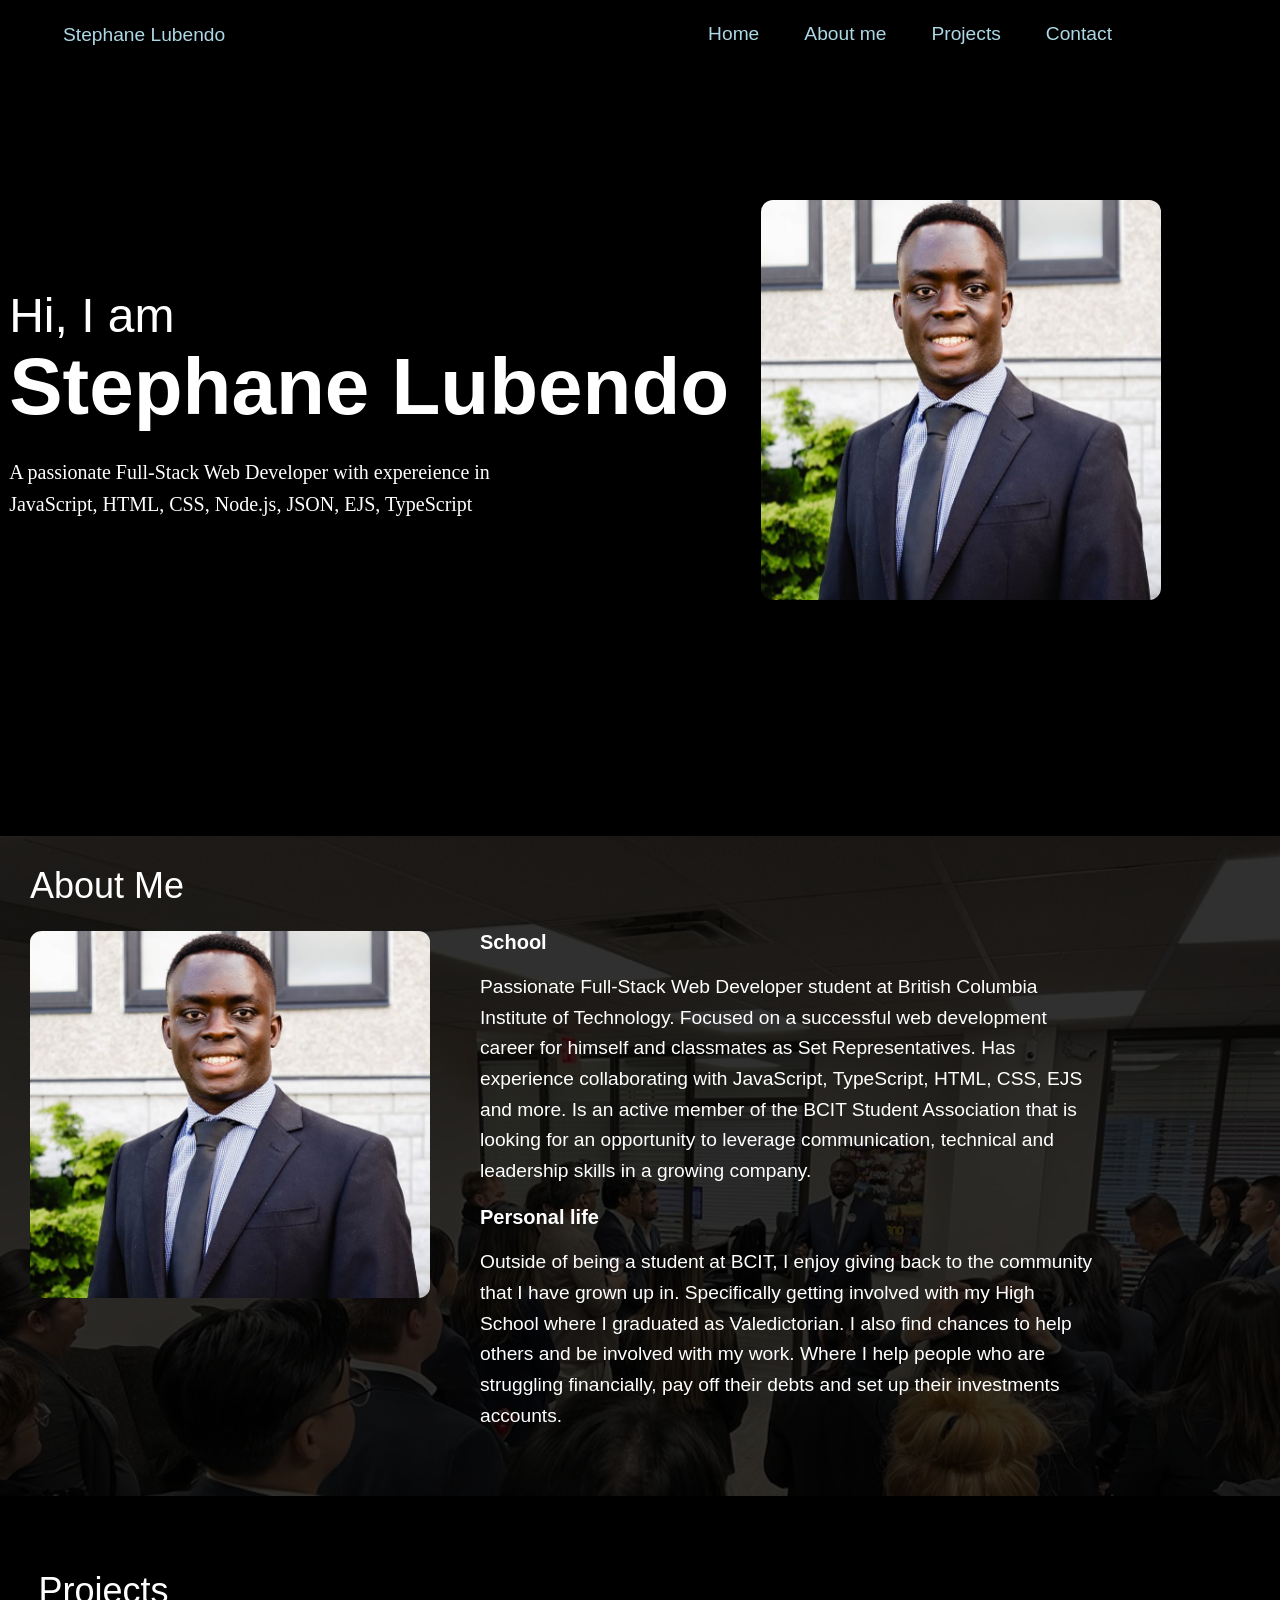
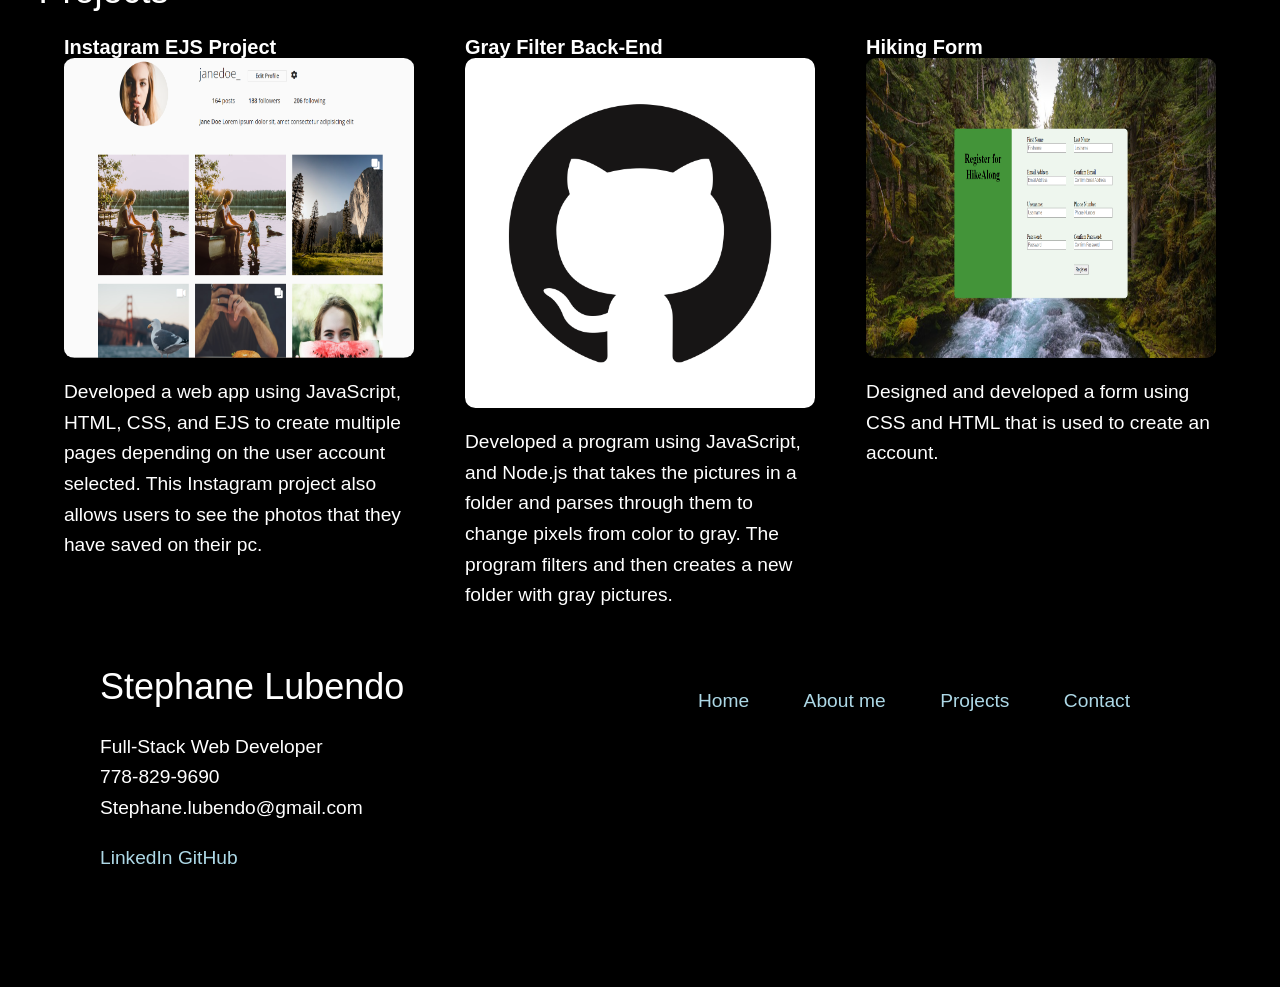
<file: index.html>
<!DOCTYPE html>

</html>
<html lang="en">

<head>
    <meta charset="UTF-8">
    <meta http-equiv="X-UA-Compatible" content="IE=edge">
    <meta name="viewport" content="width=device-width, initial-scale=1.0">
    <link rel="stylesheet" href="porfolio.css">
    <!-- <link rel="stylesheet" href="https:cdnjs.cloudfare.com  normalize"> -->
    <link rel="stylesheet" href="https://fonts.googleapis.com/css?family=Open+Sans:300,400,600">
    <link rel="stylesheet" href="https://use.fontawesome.com/releases/v5.2.0/css/all.css">
    <title>Stephane Lubendo</title>
</head>

<body>
    <header id="top">
        <nav class="nav" id="header">
            <a id="name" class="navItem" href="#top">Stephane Lubendo</a>
            <ul class="navList">
                <li class="navItem"><a href="#home">Home</a></li>
                <li class="navItem"><a href="#services">About me</a></li>
                <li class="navItem"><a href="#projects">Projects</a></li>
                <!-- <li class="navItem"><a href="#blog">Blog</a></li> -->
                <li class="navItem"><a href="#footer">Contact</a></li>
            </ul>
        </nav>
    </header>

    <main>

        <!-- Intro section -->
        <section class="intro" id="home">
            <div id="introText">
                <h1 class="sectionTitle sectionTitleIntro">
                    Hi, I am <strong id="strong">Stephane Lubendo</strong>
                </h1>
                <p class="sectionSubTitle"> A passionate <bold>Full-Stack Web Developer</bold> with expereience in
                    <br>JavaScript, HTML, CSS, Node.js, JSON, EJS, TypeScript
                </p>
            </div>
            <img class="introImg" src="image.png" alt="Image of me speaking to a crowd">
        </section>

        <!-- Services -->
        <section class="into" id="services">
            <h2 class="sectionTitle sectionTitleIntro">About Me</h2>
            <div id="div">
                <div class="service" id="image">
                    <img id="img" src="image.png" alt="Image of me speaking to a crowd">
                </div>
                <div class="">
                    <div class="services">
                        <h3>School</h3>
                        <p>Passionate Full-Stack Web Developer student at British Columbia Institute of Technology.
                            Focused on a successful web development career for himself and classmates as Set
                            Representatives. Has experience collaborating with JavaScript, TypeScript, HTML, CSS, EJS
                            and more. Is an active member of the BCIT Student Association that is looking for an opportunity to
                            leverage communication, technical and leadership skills in a growing company.
                        </p>

                        <h3>Personal life</h3>
                        <p> Outside of being a student at BCIT, I enjoy giving back to the community that I have grown
                            up in. Specifically getting involved with my High School where I graduated as Valedictorian.
                            I also find chances to help others and be involved with my work. Where I help people who are
                            struggling financially, pay off their debts and set up their investments accounts.
                        </p>

                    </div>

                </div>
            </div>

        </section>

        <!-- Projects -->
        <section class="projects" id="project">
            <h2 class="sectionTitle sectionTitleIntro">Projects</h2>
            <p class="sectionSubTitle"></p>
            <div id="projects">
                <div class="porfolio">
                    <h3>Instagram EJS Project</h3>
                    <!-- <a href="a" target="_blank" class="portfolioItem"> -->
                        <img class="portfolioItem" src="Instagram.png" alt="Image of me speaking to a crowd">
                    </a>
                    <p>Developed a web app using JavaScript, HTML, CSS, and EJS to create multiple pages depending on
                        the user account selected. This Instagram project also allows users to see the photos that they
                        have saved on their pc.</p>
                </div>
                <div class="porfolio">
                    <h3>Gray Filter Back-End</h3>
                    <a href="https://github.com/slubendo/Gray-Image-Filter-Project" target="_blank"class="portfolioItem">
                        <img class="portfolioItem" src="GitHub.png" alt="Image of me speaking to a crowd">
                    </a>
                    <p>Developed a program using JavaScript, and Node.js that takes the pictures in a folder and parses
                        through them to change pixels from color to gray. The program filters and then creates a new
                        folder with gray pictures.</p>
                </div>
                <div class="porfolio">
                    <h3>Hiking Form</h3>
                    <a href="https://hikealong.netlify.app/" target="_blank" class="portfolioItem">
                        <img class="portfolioItem" src="Form.png" alt="Image of me speaking to a crowd">
                    </a>
                    <p>Designed and developed a form using CSS and HTML that is used to create an account.</p>
                </div>
            </div>
        </section>

    </main>

    <!-- Footer -->
    <footer id="footer">
        <div>
            <h2 class="sectionTitle sectionTitleIntro">Stephane Lubendo</h2>
            <p>Full-Stack Web Developer <br>778-829-9690<br>Stephane.lubendo@gmail.com</p>
            <ul id="icons">
                <li>
                    <a href="https://www.linkedin.com/in/stephane-lubendo-995270180/" target="_blank">LinkedIn</a>
                </li>
                <li>
                    <a href="https://github.com/slubendo" target="_blank">GitHub</a>
                </li>
                <li>
                    <!-- <a href="https://github.com/slubendo" target="_blank">Resume</a> -->
                </li>
            </ul>
        </div>
        <ul class="socialList">
            <li class="navItem"><a href="#home">Home</a></li>
            <li class="navItem"><a href="#services">About me</a></li>
            <li class="navItem"><a href="#projects">Projects</a></li>
            <!-- <li class="navItem"><a href="#blog">Blog</a></li> -->
            <li class="navItem"><a href="#footer">Contact</a></li>
        </ul>
    </footer>
</body>

</html>
</file>
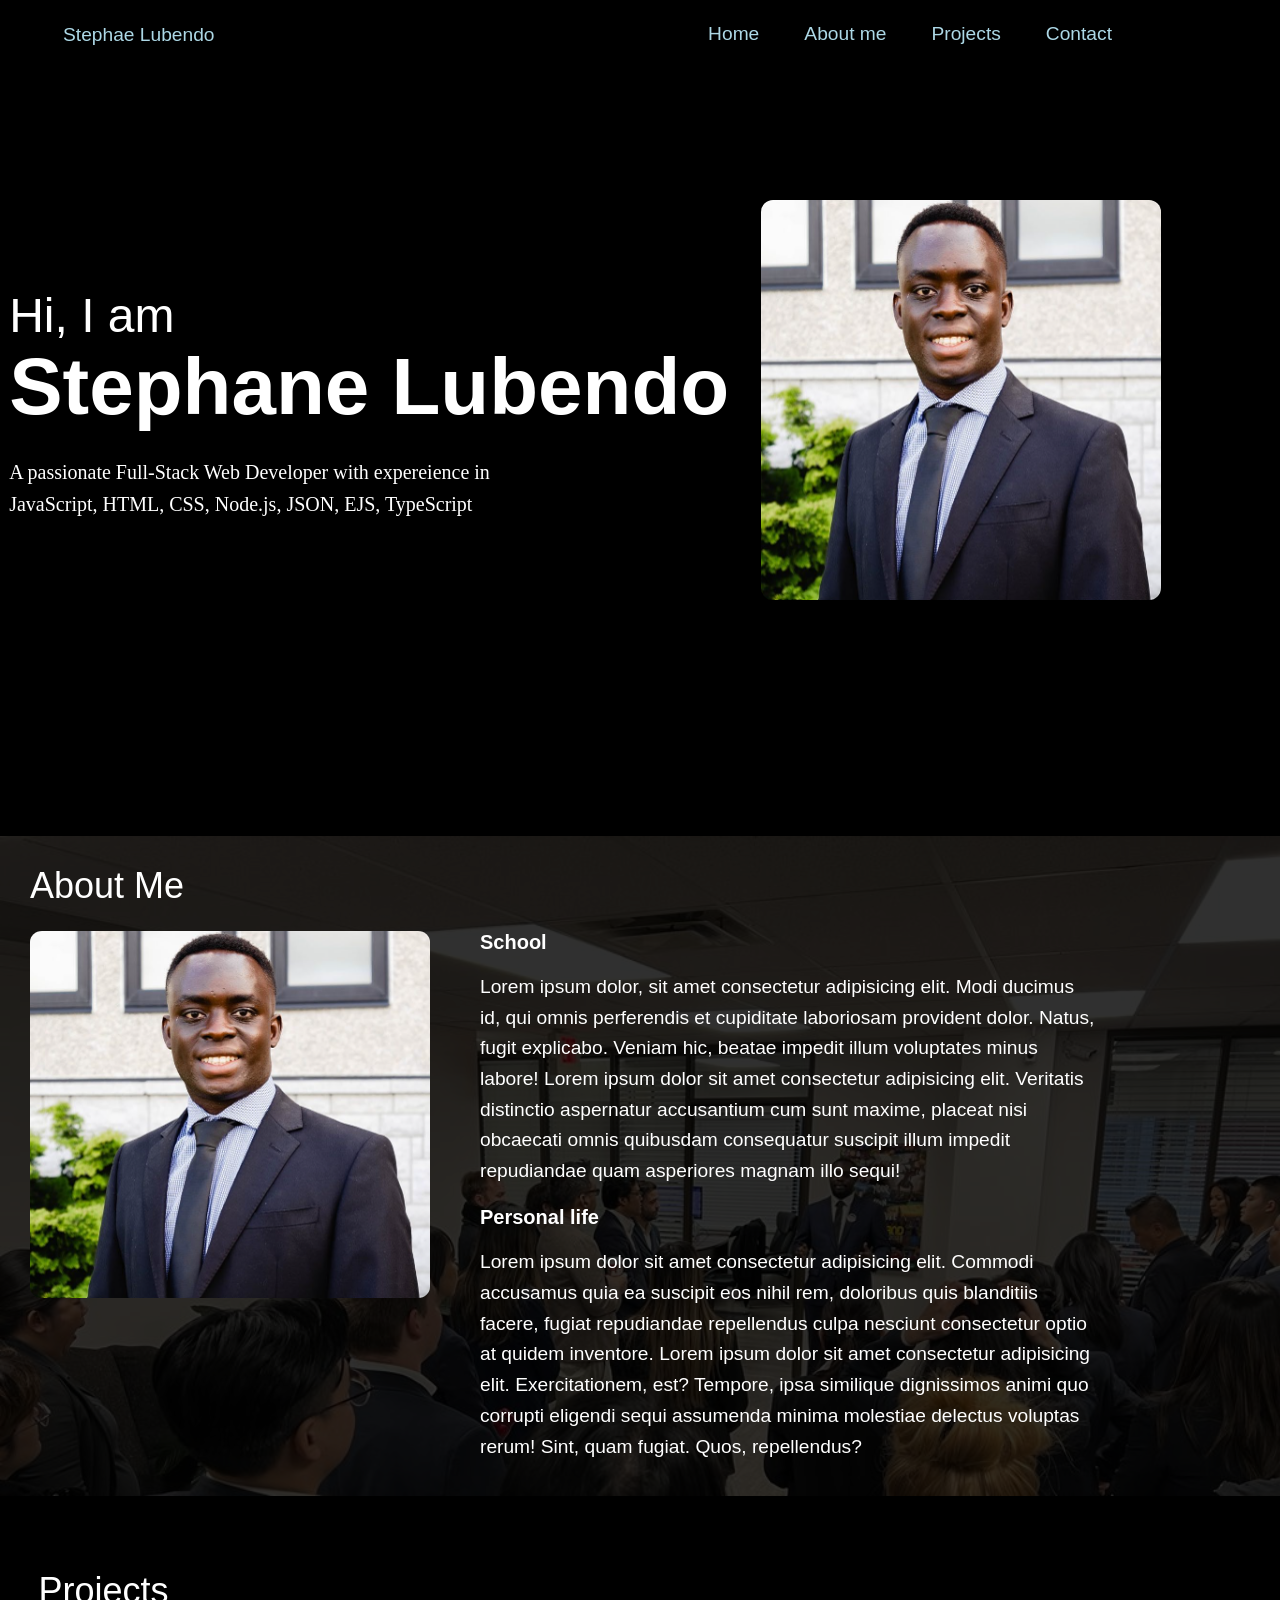
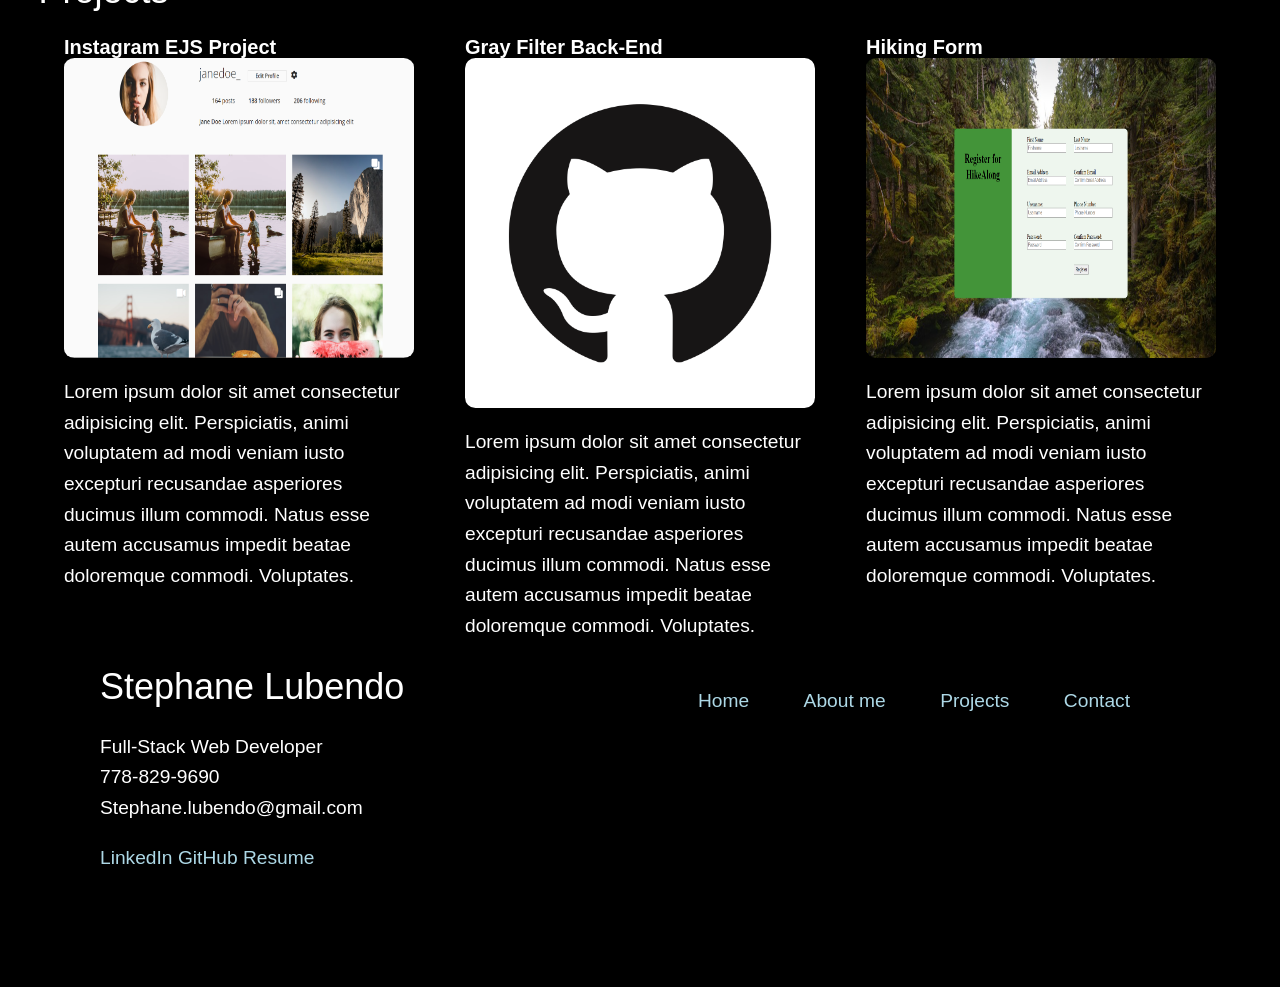
<file: portfolio.html>
<!DOCTYPE html>

</html>
<html lang="en">

<head>
    <meta charset="UTF-8">
    <meta http-equiv="X-UA-Compatible" content="IE=edge">
    <meta name="viewport" content="width=device-width, initial-scale=1.0">
    <link rel="stylesheet" href="porfolio.css">
    <!-- <link rel="stylesheet" href="https:cdnjs.cloudfare.com  normalize"> -->
    <link rel="stylesheet" href="https://fonts.googleapis.com/css?family=Open+Sans:300,400,600">
    <link rel="stylesheet" href="https://use.fontawesome.com/releases/v5.2.0/css/all.css">
    <title>Stephane Lubendo</title>
</head>

<body>
    <header id="top">
        <nav class="nav" id="header">
            <a id="name" href="#top">Stephae Lubendo</a>
            <ul class="navList">
                <li class="navItem"><a href="#home">Home</a></li>
                <li class="navItem"><a href="#services">About me</a></li>
                <li class="navItem"><a href="#projects">Projects</a></li>
                <!-- <li class="navItem"><a href="#blog">Blog</a></li> -->
                <li class="navItem"><a href="#footer">Contact</a></li>
            </ul>
        </nav>

        <!-- <button class="nav-toggle" aria-label="toggle navigation">
            <span class="hamburger"></span>
        </button> -->
    </header>

    <main>

        <!-- Intro section -->
        <section class="intro" id="home">
            <div id="introText">
                <h1 class="sectionTitle sectionTitleIntro">
                    Hi, I am <strong id="strong">Stephane Lubendo</strong>
                </h1>
                <p class="sectionSubTitle"> A passionate <bold>Full-Stack Web Developer</bold> with expereience in
                    <br>JavaScript, HTML, CSS, Node.js, JSON, EJS, TypeScript
                </p>
            </div>
            <img class="introImg" src="image.png" alt="Image of me speaking to a crowd">
        </section>

        <!-- Services -->
        <section class="into" id="services">
            <h2 class="sectionTitle sectionTitleIntro">About Me</h2>
            <div id="div">
                <div class="service" id="image">
                    <img id="img" src="image.png" alt="Image of me speaking to a crowd">
                </div>
                <div class="">
                    <div class="services">
                        <h3>School</h3>
                        <p>Lorem ipsum dolor, sit amet consectetur adipisicing elit. Modi ducimus id, qui omnis
                            perferendis et cupiditate laboriosam provident dolor. Natus, fugit explicabo. Veniam hic,
                            beatae impedit illum voluptates minus labore!
                            Lorem ipsum dolor sit amet consectetur adipisicing elit. Veritatis distinctio aspernatur
                            accusantium cum sunt maxime, placeat nisi obcaecati omnis quibusdam consequatur suscipit
                            illum impedit repudiandae quam asperiores magnam illo sequi!
                        </p>

                        <h3>Personal life</h3>
                        <p>Lorem ipsum dolor sit amet consectetur adipisicing elit. Commodi accusamus quia ea suscipit
                            eos nihil rem, doloribus quis blanditiis facere, fugiat repudiandae repellendus culpa
                            nesciunt consectetur optio at quidem inventore.
                            Lorem ipsum dolor sit amet consectetur adipisicing elit. Exercitationem, est? Tempore, ipsa
                            similique dignissimos animi quo corrupti eligendi sequi assumenda minima molestiae delectus
                            voluptas rerum! Sint, quam fugiat. Quos, repellendus?
                        </p>

                    </div>

                </div>

                <!-- <div class="service">
                    <div class="services">
                        <h3>Personal life</h3>
                        <p>Lorem ipsum dolor sit amet consectetur adipisicing elit. Commodi accusamus quia ea suscipit
                            eos nihil rem, doloribus quis blanditiis facere, fugiat repudiandae repellendus culpa
                            nesciunt consectetur optio at quidem inventore.
                            Lorem ipsum dolor sit amet consectetur adipisicing elit. Exercitationem, est? Tempore, ipsa
                            similique dignissimos animi quo corrupti eligendi sequi assumenda minima molestiae delectus
                            voluptas rerum! Sint, quam fugiat. Quos, repellendus?
                        </p>

                    </div>

                </div> -->

                <!-- <div class="service">
                <img id="img"src="ProfileImage1.jpeg" alt="Image of me speaking to a crowd">
            </div> -->
            </div>

        </section>

        <!-- Projects -->
        <section class="projects" id="project">
            <h2 class="sectionTitle sectionTitleIntro">Projects</h2>
            <p class="sectionSubTitle"></p>
            <div id="projects">
                <div class="porfolio">
                    <h3>Instagram EJS Project</h3>
                    <a href="a" class="portfolioItem">
                        <img class="portfolioItem" src="Instagram.png" alt="Image of me speaking to a crowd">
                    </a>
                    <p>Lorem ipsum dolor sit amet consectetur adipisicing elit. Perspiciatis, animi voluptatem ad modi
                        veniam iusto excepturi recusandae asperiores ducimus illum commodi. Natus esse autem accusamus
                        impedit beatae doloremque commodi. Voluptates.</p>
                </div>
                <div class="porfolio">
                    <h3>Gray Filter Back-End</h3>
                    <a href="a" class="portfolioItem">
                        <img class="portfolioItem" src="GitHub.png" alt="Image of me speaking to a crowd">
                    </a>
                    <p>Lorem ipsum dolor sit amet consectetur adipisicing elit. Perspiciatis, animi voluptatem ad modi
                        veniam iusto excepturi recusandae asperiores ducimus illum commodi. Natus esse autem accusamus
                        impedit beatae doloremque commodi. Voluptates.</p>
                </div>
                <div class="porfolio">
                    <h3>Hiking Form</h3>
                    <a href="a" class="portfolioItem">
                        <img class="portfolioItem" src="Form.png" alt="Image of me speaking to a crowd">
                    </a>
                    <p>Lorem ipsum dolor sit amet consectetur adipisicing elit. Perspiciatis, animi voluptatem ad modi
                        veniam iusto excepturi recusandae asperiores ducimus illum commodi. Natus esse autem accusamus
                        impedit beatae doloremque commodi. Voluptates.</p>
                </div>
            </div>
        </section>

    </main>

    <!-- Footer -->
    <footer id="footer">
        <div>
            <h2 class="sectionTitle sectionTitleIntro">Stephane Lubendo</h2>
            <p>Full-Stack Web Developer <br>778-829-9690<br>Stephane.lubendo@gmail.com</p>
            <ul id="icons">
                <li>
                    <a href="https://www.linkedin.com/in/stephane-lubendo-995270180/" target="_blank">LinkedIn</a>
                </li>
                <li>
                    <a href="https://github.com/slubendo" target="_blank">GitHub</a>
                </li>
                <li>
                    <a href="https://github.com/slubendo" target="_blank">Resume</a>
                </li>
            </ul>
        </div>
        <ul class="socialList">
                <li class="navItem"><a href="#home">Home</a></li>
                <li class="navItem"><a href="#services">About me</a></li>
                <li class="navItem"><a href="#projects">Projects</a></li>
                <!-- <li class="navItem"><a href="#blog">Blog</a></li> -->
                <li class="navItem"><a href="#footer">Contact</a></li>
            </ul>
    </footer>
</body>

</html>
</file>
<file: porfolio.css>
ul li {
    list-style-type: none;
    display: inline;
    color: white;
    text-decoration: none;
}
a {
    text-decoration: none;
    text-decoration-color: white;
}


*,
*::before,
*::after {
    --f-primary: sans-serif;
    --f-secondary: serif;

    --fw-reg: 300;
    --fw-bold: 900;

    --clr-light: #fff;
    --clr-dark: #303030;
    --clr-accent: #16e0bd;

    --fs-h1: 3rem;
    --fs-h2: 2.25rem;
    --fs-h3: 1.25rem;
    --fs-body: 1rem;
}

strong { font-weight: var(--fw-bold);}
@media (min-width: 800px) {
    :root{
    --fs-h1: 4.5rem;
    --fs-h2: 3.75rem;
    --fs-h3: 1.55rem;
    --fs-body: 1.125rem;
    }
}

/* General styles */

body {
    background-color: black;
    color: white;
    margin: 8;
    font-family: Montserrat, sans-serif;
    font-size: var(--fs-body);
    line-height: 1.6;
    margin: 0px;
    border: 0px;
    font-size: larger;
}

img {
    display: block;
    max-width: 100%;
    border-radius: 3%;
}

/* Typography */

h1,
h2,
h3 {
    line-height: 1.1;
    margin: 0
}

h1 {font-size: var(--fs-h1);}
h2 {font-size: var(--fs-h2);}
h3 {font-size: var(--fs-h3);}

.sectionTitle {
    margin-bottom: 0.25em;
}

.sectionTitleIntro,
.aboutSubSection {
    font-weight: var(--fw-reg);
}

#strong {
    display: block;
}
.sectionSubTitle {
    margin: 0;
    font-size: var(--fs-h3);
}

.sectionSubTitle,
.aboutSubSection {
    font-family: var(--f-secondary);
    margin-bottom: 1em;
}


section {
    padding: 5em 2em;
    height: 530px;
}

.intro {
    padding: 5em 2em;
    height: 550px;
}

footer {
    height: 200px;
}


/* Header */
#top {
    position: sticky;
    top: 0px;
    z-index: 2;
    background-color: black; 
}

a:visited { 
    text-decoration: none; 
    color: lightblue; 
   }

#header {
    display: flex;
    justify-content: space-between;
    margin: 0px 63px;
    /* margin-left: 10px; */
}

#name {
    margin-top: 20px;
    color:lightblue 
}

.navList {
    display: flex;
    justify-content:space-between;
    width: 35%;
    margin-right: 105px;
    color: lightblue;
}

.navList a {
    color: lightblue
}

ul li a {
    color: lightblue
}
ul li {
    color: lightblue
}

a {
    color: lightblue
}
/* Intro Section */

#home {
display: flex;
justify-content: space-around;
/* background-color: black; */
/* color: black */
margin-top: 25px;
}

#introText {
    position: relative;
    top:100px;
    right:50px
}

strong {
    padding: 0;
    margin: 0;
    font-size: 5rem;
    font-weight: 775;
}

.introImg {
    width: 400px;
    max-height: 400px;
    position: relative;
    right: 60px;
    top: 10px;  
    border-radius: 3%;
}

strong {
    padding: 0;
    margin: 0;
}

/* About me */

#services {
    background-color: var(--clr-dark);
    background-image: url("ProfileImage1.jpeg");
    background-size: cover;
    background-blend-mode: multiply;
    color: var(--cl-light);
    /* text-align: center; */
    padding: 30px;
    min-height: 600px;
}

#div {
    display: flex;
    justify-content: space-around;
    width: 100%;
}

#image {
    margin-right: 50px;
    width: 50%;
}
.services {
    width: 80%;
    min-width: 100px;
    padding: 0;
    /* align-content: center; */
}

.me {
    padding: 0; 
    /* align-content: center; */
}

.sectionTitle {
    margin-bottom: 25px;
}

#img {
    min-width: 400px;
}


/* Projects */

#project {
    min-height: 400px;
    padding-top: 75px;
    margin-bottom: 50px;
}

#projects {
    display: flex;
    justify-content: space-around;
}

.porfolio {
    max-width: 350px;
}

.portfolioItem {
    border-radius: 3%;
    min-height: 300px;
    min-width: 300px;
}

/* Footer */

footer {
    display: flex;
    justify-content: space-between;
    margin: 70px 100px;
    min-height: 250px;
}

.socialList {
    width: 40%;
    display: flex;
    justify-content: space-between;
    margin-right: 50px;
    color: lightblue;

}

.socialList a {
    color: lightblue;
}

#icons {
    width: 150%;
    padding-left: 0px;
    color: lightblue;

}
</file>
